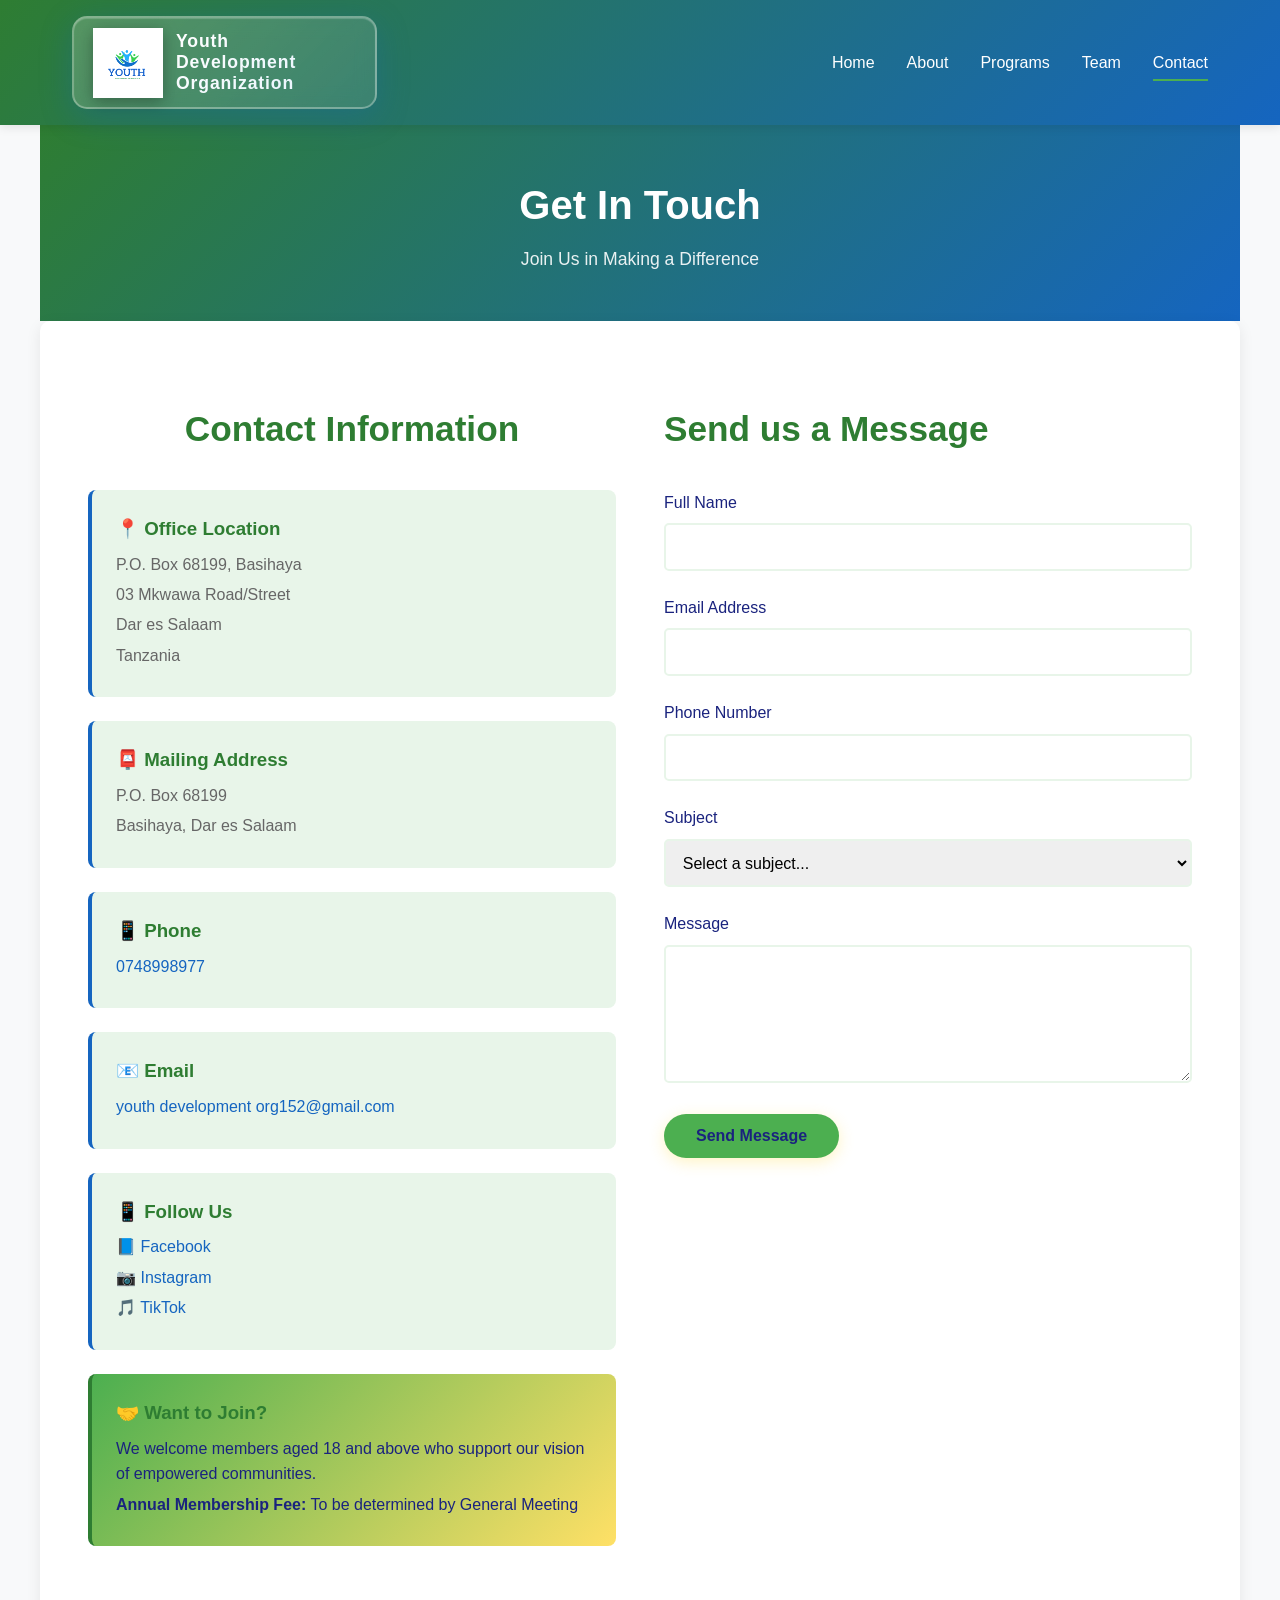
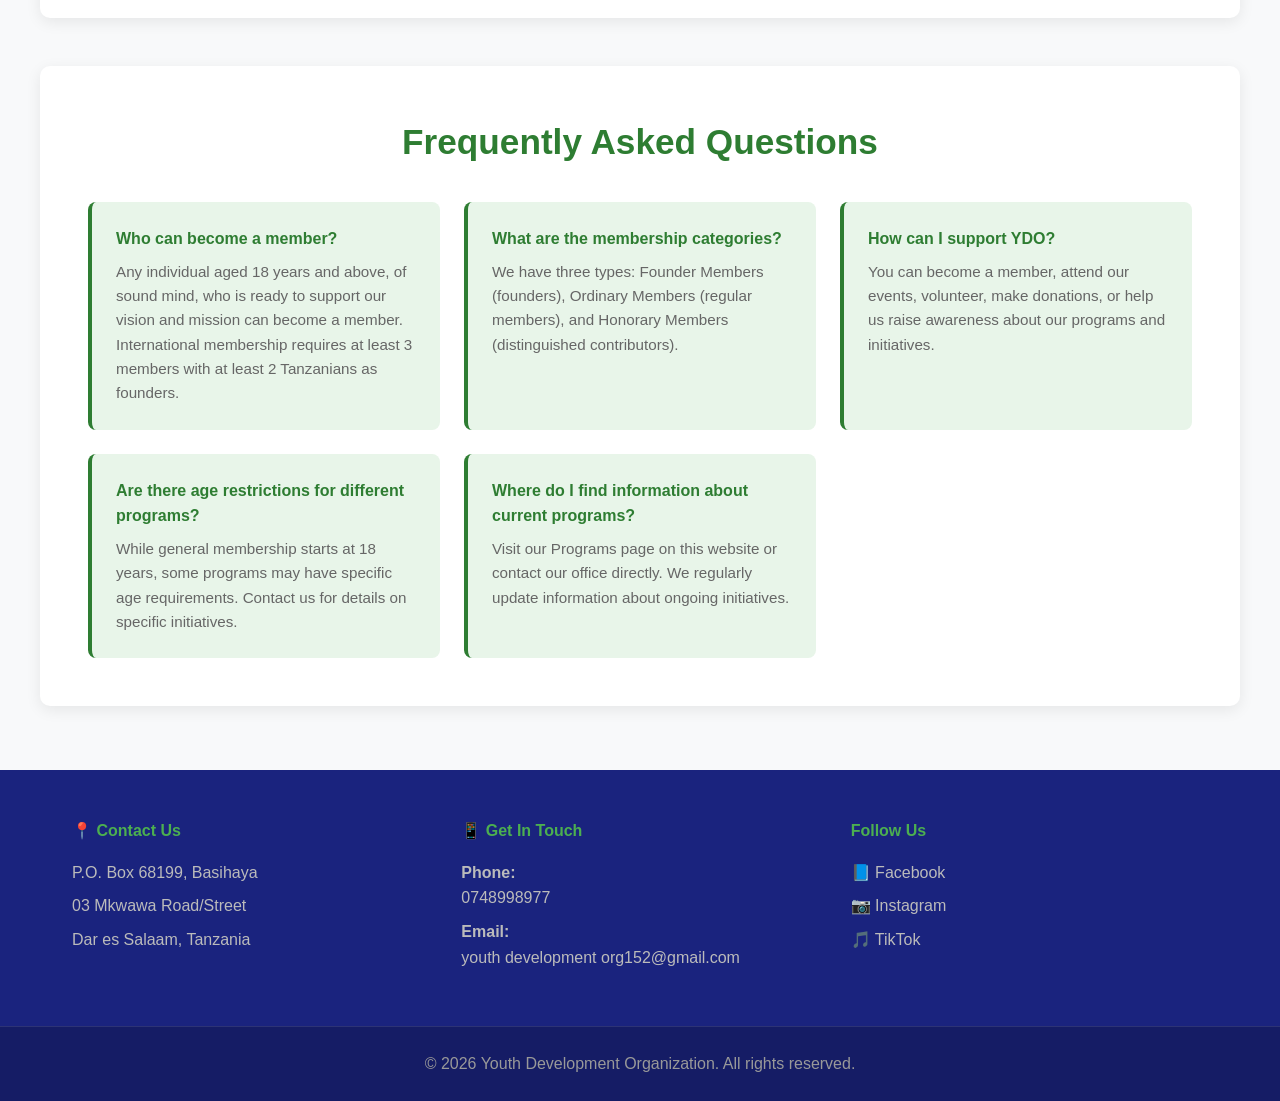
<file: contact.html>
<!DOCTYPE html>
<html lang="en">
<head>
    <meta charset="UTF-8">
    <meta name="viewport" content="width=device-width, initial-scale=1.0">
    <title>Contact Us - Youth Development Organization</title>
    <link rel="stylesheet" href="style.css">
</head>
<body>
    <nav class="navbar">
        <div class="nav-container">
            <div class="logo-container">
                <img src="logo.png" alt="Youth Development Organization Logo" class="logo-img">
                <div class="logo-text-wrapper">
                    <div class="logo-title">Youth Development Organization</div>
                </div>
            </div>
            <ul class="nav-menu">
                <li><a href="index.html">Home</a></li>
                <li><a href="about.html">About</a></li>
                <li><a href="programs.html">Programs</a></li>
                <li><a href="team.html">Team</a></li>
                <li><a href="contact.html" class="active">Contact</a></li>
            </ul>
        </div>
    </nav>

    <section class="page-header">
        <h1>Get In Touch</h1>
        <p>Join Us in Making a Difference</p>
    </section>

    <section class="contact-section">
        <div class="contact-container">
            <div class="contact-info">
                <h2>Contact Information</h2>
                
                <div class="info-box">
                    <h3>📍 Office Location</h3>
                    <p>P.O. Box 68199, Basihaya</p>
                    <p>03 Mkwawa Road/Street</p>
                    <p>Dar es Salaam</p>
                    <p>Tanzania</p>
                </div>

                <div class="info-box">
                    <h3>📮 Mailing Address</h3>
                    <p>P.O. Box 68199</p>
                    <p>Basihaya, Dar es Salaam</p>
                </div>

                <div class="info-box">
                    <h3>📱 Phone</h3>
                    <p><a href="tel:0748998977">0748998977</a></p>
                </div>

                <div class="info-box">
                    <h3>📧 Email</h3>
                    <p><a href="mailto:youth development org152@gmail.com">youth development org152@gmail.com</a></p>
                </div>

                <div class="info-box">
                    <h3>📱 Follow Us</h3>
                    <p><a href="https://www.facebook.com/search/top?q=Youth%20Development%20Organization" target="_blank">📘 Facebook</a></p>
                    <p><a href="https://www.instagram.com/orgyouthdevelopment/" target="_blank">📷 Instagram</a></p>
                    <p><a href="https://www.tiktok.com/search?q=youth%20development%20organization" target="_blank">🎵 TikTok</a></p>
                </div>

                <div class="info-box membership">
                    <h3>🤝 Want to Join?</h3>
                    <p>We welcome members aged 18 and above who support our vision of empowered communities.</p>
                    <p><strong>Annual Membership Fee:</strong> To be determined by General Meeting</p>
                </div>
            </div>

            <div class="contact-form">
                <h2>Send us a Message</h2>
                <form>
                    <div class="form-group">
                        <label for="name">Full Name</label>
                        <input type="text" id="name" name="name" required>
                    </div>

                    <div class="form-group">
                        <label for="email">Email Address</label>
                        <input type="email" id="email" name="email" required>
                    </div>

                    <div class="form-group">
                        <label for="phone">Phone Number</label>
                        <input type="tel" id="phone" name="phone">
                    </div>

                    <div class="form-group">
                        <label for="subject">Subject</label>
                        <select id="subject" name="subject" required>
                            <option value="">Select a subject...</option>
                            <option value="membership">Membership Inquiry</option>
                            <option value="programs">Program Participation</option>
                            <option value="partnership">Partnership Opportunity</option>
                            <option value="donation">Donation/Support</option>
                            <option value="general">General Inquiry</option>
                            <option value="event">Event Registration</option>
                        </select>
                    </div>

                    <div class="form-group">
                        <label for="message">Message</label>
                        <textarea id="message" name="message" rows="6" required></textarea>
                    </div>

                    <button type="submit" class="submit-btn">Send Message</button>
                </form>
            </div>
        </div>
    </section>

    <section class="faq-section">
        <h2>Frequently Asked Questions</h2>
        <div class="faq-container">
            <div class="faq-item">
                <h3>Who can become a member?</h3>
                <p>Any individual aged 18 years and above, of sound mind, who is ready to support our vision and mission can become a member. International membership requires at least 3 members with at least 2 Tanzanians as founders.</p>
            </div>

            <div class="faq-item">
                <h3>What are the membership categories?</h3>
                <p>We have three types: Founder Members (founders), Ordinary Members (regular members), and Honorary Members (distinguished contributors).</p>
            </div>

            <div class="faq-item">
                <h3>How can I support YDO?</h3>
                <p>You can become a member, attend our events, volunteer, make donations, or help us raise awareness about our programs and initiatives.</p>
            </div>

            <div class="faq-item">
                <h3>Are there age restrictions for different programs?</h3>
                <p>While general membership starts at 18 years, some programs may have specific age requirements. Contact us for details on specific initiatives.</p>
            </div>

            <div class="faq-item">
                <h3>Where do I find information about current programs?</h3>
                <p>Visit our Programs page on this website or contact our office directly. We regularly update information about ongoing initiatives.</p>
            </div>
        </div>
    </section>

    <footer>
        <div class="footer-content">
            <div class="footer-section">
                <h4>📍 Contact Us</h4>
                <p>P.O. Box 68199, Basihaya</p>
                <p>03 Mkwawa Road/Street</p>
                <p>Dar es Salaam, Tanzania</p>
            </div>
            <div class="footer-section">
                <h4>📱 Get In Touch</h4>
                <p><strong>Phone:</strong> <a href="tel:0748998977">0748998977</a></p>
                <p><strong>Email:</strong> <a href="mailto:youth development org152@gmail.com">youth development org152@gmail.com</a></p>
            </div>
            <div class="footer-section">
                <h4>Follow Us</h4>
                <p><a href="https://www.facebook.com/search/top?q=Youth%20Development%20Organization" target="_blank">📘 Facebook</a></p>
                <p><a href="https://www.instagram.com/orgyouthdevelopment/" target="_blank">📷 Instagram</a></p>
                <p><a href="https://www.tiktok.com/search?q=youth%20development%20organization" target="_blank">🎵 TikTok</a></p>
            </div>
        </div>
        <div class="footer-bottom">
            <p>&copy; 2026 Youth Development Organization. All rights reserved.</p>
        </div>
    </footer>

    <script src="script.js"></script>
</body>
</html>
</file>
<file: style.css>
* {
    margin: 0;
    padding: 0;
    box-sizing: border-box;
}

:root {
    --primary: #2E7D32;
    --secondary: #1565C0;
    --accent: #4CAF50;
    --dark: #1A237E;
    --light: #E8F5E9;
    --success: #66BB6A;
    --danger: #0D47A1;
}

body {
    font-family: 'Segoe UI', Tahoma, Geneva, Verdana, sans-serif;
    line-height: 1.6;
    color: var(--dark);
    background: #F8F9FA;
}

/* Navigation */
.navbar {
    background: linear-gradient(135deg, var(--primary) 0%, var(--secondary) 100%);
    padding: 1rem 0;
    position: sticky;
    top: 0;
    z-index: 100;
    box-shadow: 0 2px 10px rgba(0, 0, 0, 0.1);
}

.nav-container {
    max-width: 1200px;
    margin: 0 auto;
    display: flex;
    justify-content: space-between;
    align-items: center;
    padding: 0 2rem;
}

.logo {
    font-size: 1.8rem;
    font-weight: bold;
    color: white;
    background: rgba(255, 255, 255, 0.2);
    padding: 0.5rem 1rem;
    border-radius: 5px;
}

.logo-container {
    display: flex;
    align-items: center;
    gap: 0.8rem;
    cursor: pointer;
    transition: all 0.3s ease;
    background: linear-gradient(135deg, rgba(255, 255, 255, 0.2) 0%, rgba(255, 255, 255, 0.1) 100%);
    padding: 0.6rem 1.2rem;
    border-radius: 15px;
    border: 2px solid rgba(255, 255, 255, 0.3);
    box-shadow: 0 8px 32px rgba(21, 101, 192, 0.3), inset 0 1px 1px rgba(255, 255, 255, 0.2);
    backdrop-filter: blur(10px);
}

.logo-container:hover {
    transform: scale(1.08);
    box-shadow: 0 12px 40px rgba(21, 101, 192, 0.5), inset 0 1px 1px rgba(255, 255, 255, 0.3);
    background: linear-gradient(135deg, rgba(255, 255, 255, 0.3) 0%, rgba(255, 255, 255, 0.15) 100%);
}

.logo-img {
    width: 70px;
    height: 70px;
    filter: drop-shadow(0 4px 8px rgba(0, 0, 0, 0.3)) brightness(1.1);
    object-fit: contain;
    transition: all 0.3s ease;
}

.logo-container:hover .logo-img {
    filter: drop-shadow(0 6px 15px rgba(21, 101, 192, 0.6)) brightness(1.15);
    transform: translateY(-3px);
}

.logo-text-wrapper {
    display: flex;
    flex-direction: column;
    align-items: flex-start;
    justify-content: center;
}

.logo-title {
    font-size: 1.1rem;
    font-weight: 900;
    background: linear-gradient(135deg, #FFFFFF 0%, #E3F2FD 100%);
    -webkit-background-clip: text;
    -webkit-text-fill-color: transparent;
    background-clip: text;
    letter-spacing: 0.05em;
    line-height: 1.2;
    transition: all 0.3s ease;
    max-width: 180px;
    word-spacing: 0.1em;
}

.logo-container:hover .logo-title {
    letter-spacing: 0.08em;
    font-size: 1.15rem;
}

.nav-menu {
    display: flex;
    list-style: none;
    gap: 2rem;
}

.nav-menu a {
    color: white;
    text-decoration: none;
    font-weight: 500;
    transition: all 0.3s ease;
    padding: 0.5rem 0;
    border-bottom: 2px solid transparent;
}

.nav-menu a:hover,
.nav-menu a.active {
    border-bottom: 2px solid var(--accent);
    transform: translateY(-2px);
}

/* Hero Section */
.hero {
    background: linear-gradient(135deg, var(--primary) 0%, var(--secondary) 50%, var(--accent) 100%);
    color: white;
    padding: 6rem 2rem;
    text-align: center;
    position: relative;
    overflow: hidden;
}

.hero::before {
    content: '';
    position: absolute;
    top: 0;
    left: 0;
    right: 0;
    bottom: 0;
    background: url('data:image/svg+xml,<svg xmlns="http://www.w3.org/2000/svg" viewBox="0 0 100 100"><circle cx="20" cy="20" r="10" fill="white" opacity="0.1"/><circle cx="80" cy="80" r="15" fill="white" opacity="0.1"/><circle cx="50" cy="50" r="8" fill="white" opacity="0.1"/></svg>');
    pointer-events: none;
}

.hero-content {
    max-width: 800px;
    margin: 0 auto;
    position: relative;
    z-index: 1;
    animation: slideUp 0.8s ease-out;
}

.hero h1 {
    font-size: 3rem;
    margin-bottom: 1rem;
    text-shadow: 2px 2px 4px rgba(0, 0, 0, 0.2);
}

.hero p {
    font-size: 1.3rem;
    margin-bottom: 2rem;
    opacity: 0.95;
}

@keyframes slideUp {
    from {
        opacity: 0;
        transform: translateY(30px);
    }
    to {
        opacity: 1;
        transform: translateY(0);
    }
}

/* Buttons */
.cta-btn,
.cta-btn-large,
.submit-btn {
    background: var(--accent);
    color: var(--dark);
    border: none;
    padding: 0.8rem 2rem;
    font-size: 1rem;
    border-radius: 25px;
    cursor: pointer;
    font-weight: bold;
    transition: all 0.3s ease;
    box-shadow: 0 4px 15px rgba(255, 217, 61, 0.3);
}

.cta-btn:hover,
.cta-btn-large:hover,
.submit-btn:hover {
    transform: translateY(-3px);
    box-shadow: 0 6px 20px rgba(255, 217, 61, 0.5);
}

.cta-btn-large {
    padding: 1rem 3rem;
    font-size: 1.1rem;
}

/* Sections */
section {
    padding: 4rem 2rem;
    max-width: 1200px;
    margin: 0 auto;
}

section h2 {
    font-size: 2.2rem;
    margin-bottom: 2rem;
    color: var(--primary);
    text-align: center;
}

section h3 {
    color: var(--secondary);
}

/* Mission & Vision */
.mission-section,
.vision-section {
    text-align: center;
    background: white;
    margin: 2rem auto;
    border-radius: 10px;
    box-shadow: 0 4px 15px rgba(0, 0, 0, 0.08);
}

.mission-section {
    border-left: 5px solid var(--primary);
}

.vision-section {
    border-left: 5px solid var(--secondary);
}

.mission-section p,
.vision-section p {
    font-size: 1.1rem;
    color: var(--dark);
    line-height: 1.8;
}

/* Photo Gallery */
.gallery-section {
    display: grid;
    grid-template-columns: repeat(auto-fit, minmax(280px, 1fr));
    gap: 1.5rem;
    margin: 2rem 0;
}

.gallery-item {
    position: relative;
    overflow: hidden;
    border-radius: 10px;
    box-shadow: 0 4px 15px rgba(0, 0, 0, 0.1);
    transition: all 0.3s ease;
    background: #f0f0f0;
    aspect-ratio: 1;
}

.gallery-item img {
    width: 100%;
    height: 100%;
    object-fit: cover;
    transition: transform 0.3s ease;
}

.gallery-item:hover img {
    transform: scale(1.05);
}

.gallery-overlay {
    position: absolute;
    bottom: 0;
    left: 0;
    right: 0;
    background: linear-gradient(180deg, transparent, rgba(30, 97, 80, 0.8));
    color: white;
    padding: 1.5rem;
    transform: translateY(100%);
    transition: transform 0.3s ease;
}

.gallery-item:hover .gallery-overlay {
    transform: translateY(0);
}

.gallery-overlay h4 {
    margin-bottom: 0.3rem;
    font-size: 1rem;
}

.gallery-overlay p {
    font-size: 0.85rem;
    opacity: 0.9;
}

/* Highlights */
.highlights {
    display: grid;
    grid-template-columns: repeat(auto-fit, minmax(250px, 1fr));
    gap: 2rem;
    margin: 2rem 0;
}

.highlight-card {
    background: white;
    padding: 2rem;
    border-radius: 10px;
    text-align: center;
    transition: all 0.3s ease;
    box-shadow: 0 4px 15px rgba(0, 0, 0, 0.08);
    border-top: 4px solid var(--secondary);
}

.highlight-card:hover {
    transform: translateY(-10px);
    box-shadow: 0 8px 25px rgba(78, 205, 196, 0.3);
}

.highlight-card .icon {
    font-size: 3rem;
    margin-bottom: 1rem;
}

/* Programs Grid */
.programs-grid {
    display: grid;
    grid-template-columns: repeat(auto-fit, minmax(280px, 1fr));
    gap: 2rem;
    margin: 2rem 0;
}

.program-card {
    background: linear-gradient(135deg, #fff 0%, #f9f9f9 100%);
    padding: 2rem;
    border-radius: 10px;
    transition: all 0.3s ease;
    box-shadow: 0 4px 15px rgba(0, 0, 0, 0.08);
    border-left: 5px solid var(--primary);
}

.program-card:nth-child(2n) {
    border-left-color: var(--secondary);
}

.program-card:nth-child(3n) {
    border-left-color: var(--accent);
}

.program-card:hover {
    transform: translateY(-8px);
    box-shadow: 0 8px 25px rgba(0, 0, 0, 0.15);
}

.program-icon {
    font-size: 2.5rem;
    margin-bottom: 1rem;
}

.program-card h3 {
    margin-bottom: 0.5rem;
}

.program-card p {
    color: #666;
    line-height: 1.6;
}

/* Impact Section */
.impact-section {
    background: linear-gradient(135deg, var(--primary) 0%, var(--secondary) 100%);
    color: white;
    text-align: center;
    padding: 4rem 2rem;
    border-radius: 10px;
    margin: 3rem 0;
}

.impact-stats {
    display: grid;
    grid-template-columns: repeat(auto-fit, minmax(200px, 1fr));
    gap: 2rem;
    margin-top: 2rem;
}

.stat {
    background: rgba(255, 255, 255, 0.1);
    padding: 2rem;
    border-radius: 10px;
    backdrop-filter: blur(10px);
}

.stat h3 {
    font-size: 2.5rem;
    color: var(--accent);
    margin-bottom: 0.5rem;
}

.stat p {
    font-size: 1.1rem;
}

/* Page Header */
.page-header {
    background: linear-gradient(135deg, var(--primary) 0%, var(--secondary) 100%);
    color: white;
    padding: 3rem 2rem;
    text-align: center;
}

.page-header h1 {
    font-size: 2.5rem;
    margin-bottom: 0.5rem;
}

.page-header p {
    font-size: 1.1rem;
    opacity: 0.9;
}

/* About Content */
.about-content {
    background: white;
    padding: 3rem;
    border-radius: 10px;
    box-shadow: 0 4px 15px rgba(0, 0, 0, 0.08);
}

.about-text h2 {
    color: var(--primary);
    margin-top: 2rem;
    margin-bottom: 1rem;
    text-align: left;
    font-size: 1.8rem;
}

.about-text h2:first-child {
    margin-top: 0;
}

.about-text p {
    line-height: 1.8;
    color: #555;
    margin-bottom: 1rem;
}

.values-list,
.membership-list {
    background: var(--light);
    padding: 1.5rem 2rem;
    border-radius: 8px;
    list-style: none;
    margin: 1rem 0;
}

.values-list li,
.membership-list li {
    padding: 0.5rem 0;
    color: var(--dark);
}

.values-list li strong {
    color: var(--primary);
}

/* Team Members */
.leadership-section {
    margin: 3rem 0;
}

.team-grid {
    display: grid;
    grid-template-columns: repeat(auto-fit, minmax(280px, 1fr));
    gap: 2rem;
    margin-top: 2rem;
}

.team-member {
    background: white;
    padding: 2rem;
    border-radius: 10px;
    text-align: center;
    box-shadow: 0 4px 15px rgba(0, 0, 0, 0.08);
    transition: all 0.3s ease;
    border-top: 5px solid var(--secondary);
}

.team-member:hover {
    transform: translateY(-8px);
    box-shadow: 0 8px 25px rgba(78, 205, 196, 0.3);
}

.member-avatar {
    font-size: 3rem;
    margin-bottom: 1rem;
}

.team-member h3 {
    color: var(--primary);
    margin-bottom: 0.5rem;
}

.member-duties {
    list-style: none;
    text-align: left;
    background: var(--light);
    padding: 1rem;
    border-radius: 5px;
    font-size: 0.9rem;
    margin-top: 1rem;
}

.member-duties li {
    padding: 0.3rem 0;
    color: #666;
}

.member-duties li::before {
    content: '✓ ';
    color: var(--success);
    font-weight: bold;
    margin-right: 0.5rem;
}

/* Board Section */
.board-section {
    background: white;
    padding: 3rem;
    border-radius: 10px;
    box-shadow: 0 4px 15px rgba(0, 0, 0, 0.08);
    margin: 2rem 0;
}

.board-info p {
    margin-bottom: 1.5rem;
    line-height: 1.8;
    color: #555;
}

.board-details {
    display: grid;
    grid-template-columns: repeat(auto-fit, minmax(200px, 1fr));
    gap: 1.5rem;
    margin-top: 1.5rem;
}

.detail-box {
    background: linear-gradient(135deg, #f0f0f0 0%, #ffffff 100%);
    padding: 1.5rem;
    border-radius: 8px;
    border-left: 4px solid var(--primary);
}

.detail-box h4 {
    color: var(--primary);
    margin-bottom: 0.5rem;
}

.detail-box p {
    color: #666;
    font-size: 0.9rem;
}

/* Governance */
.governance-section {
    background: white;
    padding: 3rem;
    border-radius: 10px;
    box-shadow: 0 4px 15px rgba(0, 0, 0, 0.08);
}

.governance-hierarchy {
    display: flex;
    flex-direction: column;
    align-items: center;
    gap: 1rem;
    margin-top: 2rem;
}

.hierarchy-level {
    background: linear-gradient(135deg, var(--primary) 0%, var(--secondary) 100%);
    color: white;
    padding: 1.5rem 2rem;
    border-radius: 8px;
    width: 100%;
    max-width: 400px;
    text-align: center;
}

.hierarchy-level h4 {
    margin-bottom: 0.5rem;
}

.hierarchy-arrow {
    font-size: 1.5rem;
    color: var(--primary);
}

/* Contact Section */
.contact-section {
    background: white;
    padding: 3rem;
    border-radius: 10px;
    box-shadow: 0 4px 15px rgba(0, 0, 0, 0.08);
}

.contact-container {
    display: grid;
    grid-template-columns: 1fr 1fr;
    gap: 3rem;
    margin-top: 2rem;
}

@media (max-width: 768px) {
    .contact-container {
        grid-template-columns: 1fr;
    }
}

.info-box {
    background: var(--light);
    padding: 1.5rem;
    border-radius: 8px;
    margin-bottom: 1.5rem;
    border-left: 4px solid var(--secondary);
}

.info-box h3 {
    color: var(--primary);
    margin-bottom: 0.5rem;
}

.info-box p {
    color: #666;
    margin-bottom: 0.3rem;
}

.info-box a {
    color: var(--secondary);
    text-decoration: none;
    transition: color 0.3s ease;
}

.info-box a:hover {
    color: var(--primary);
}

.info-box.membership {
    background: linear-gradient(135deg, var(--accent) 0%, #FFE066 100%);
    border-left-color: var(--primary);
}

.info-box.membership p {
    color: var(--dark);
}

/* Form */
.contact-form h2 {
    text-align: left;
}

.form-group {
    margin-bottom: 1.5rem;
}

.form-group label {
    display: block;
    margin-bottom: 0.5rem;
    color: var(--dark);
    font-weight: 500;
}

.form-group input,
.form-group textarea,
.form-group select {
    width: 100%;
    padding: 0.8rem;
    border: 2px solid var(--light);
    border-radius: 5px;
    font-family: inherit;
    font-size: 1rem;
    transition: border-color 0.3s ease;
}

.form-group input:focus,
.form-group textarea:focus,
.form-group select:focus {
    outline: none;
    border-color: var(--secondary);
}

.form-group textarea {
    resize: vertical;
}

/* FAQ */
.faq-section {
    background: white;
    padding: 3rem;
    border-radius: 10px;
    box-shadow: 0 4px 15px rgba(0, 0, 0, 0.08);
    margin-top: 3rem;
}

.faq-container {
    display: grid;
    grid-template-columns: repeat(auto-fit, minmax(300px, 1fr));
    gap: 1.5rem;
    margin-top: 2rem;
}

.faq-item {
    background: var(--light);
    padding: 1.5rem;
    border-radius: 8px;
    border-left: 4px solid var(--primary);
}

.faq-item h3 {
    color: var(--primary);
    margin-bottom: 0.5rem;
    font-size: 1rem;
}

.faq-item p {
    color: #666;
    font-size: 0.95rem;
    line-height: 1.6;
}

/* CTA Section */
.cta-section {
    background: linear-gradient(135deg, var(--primary) 0%, var(--secondary) 100%);
    color: white;
    text-align: center;
    padding: 3rem 2rem;
    border-radius: 10px;
    margin: 3rem 0;
}

.cta-section h2 {
    color: white;
    margin-bottom: 0.5rem;
}

.cta-section p {
    font-size: 1.1rem;
    margin-bottom: 1.5rem;
    opacity: 0.95;
}

/* Footer */
footer {
    background: var(--dark);
    color: white;
    margin-top: 4rem;
}

.footer-content {
    display: grid;
    grid-template-columns: repeat(auto-fit, minmax(250px, 1fr));
    gap: 2rem;
    padding: 3rem 2rem;
    max-width: 1200px;
    margin: 0 auto;
}

.footer-section h4 {
    color: var(--accent);
    margin-bottom: 1rem;
}

.footer-section a {
    display: block;
    color: #bbb;
    text-decoration: none;
    margin-bottom: 0.5rem;
    transition: color 0.3s ease;
}

.footer-section a:hover {
    color: var(--secondary);
}

.footer-section p {
    color: #bbb;
    margin-bottom: 0.5rem;
}

.footer-bottom {
    text-align: center;
    padding: 1.5rem;
    border-top: 1px solid rgba(255, 255, 255, 0.1);
    color: #999;
    background: rgba(0, 0, 0, 0.2);
}

/* Responsive Design */
@media (max-width: 768px) {
    .nav-menu {
        flex-wrap: wrap;
        gap: 0.5rem;
    }

    .hero h1 {
        font-size: 2rem;
    }

    .hero p {
        font-size: 1rem;
    }

    section {
        padding: 2rem 1rem;
    }

    section h2 {
        font-size: 1.8rem;
    }

    .highlights,
    .programs-grid,
    .team-grid {
        grid-template-columns: 1fr;
    }

    .contact-form h2 {
        text-align: center;
    }
}
</file>
